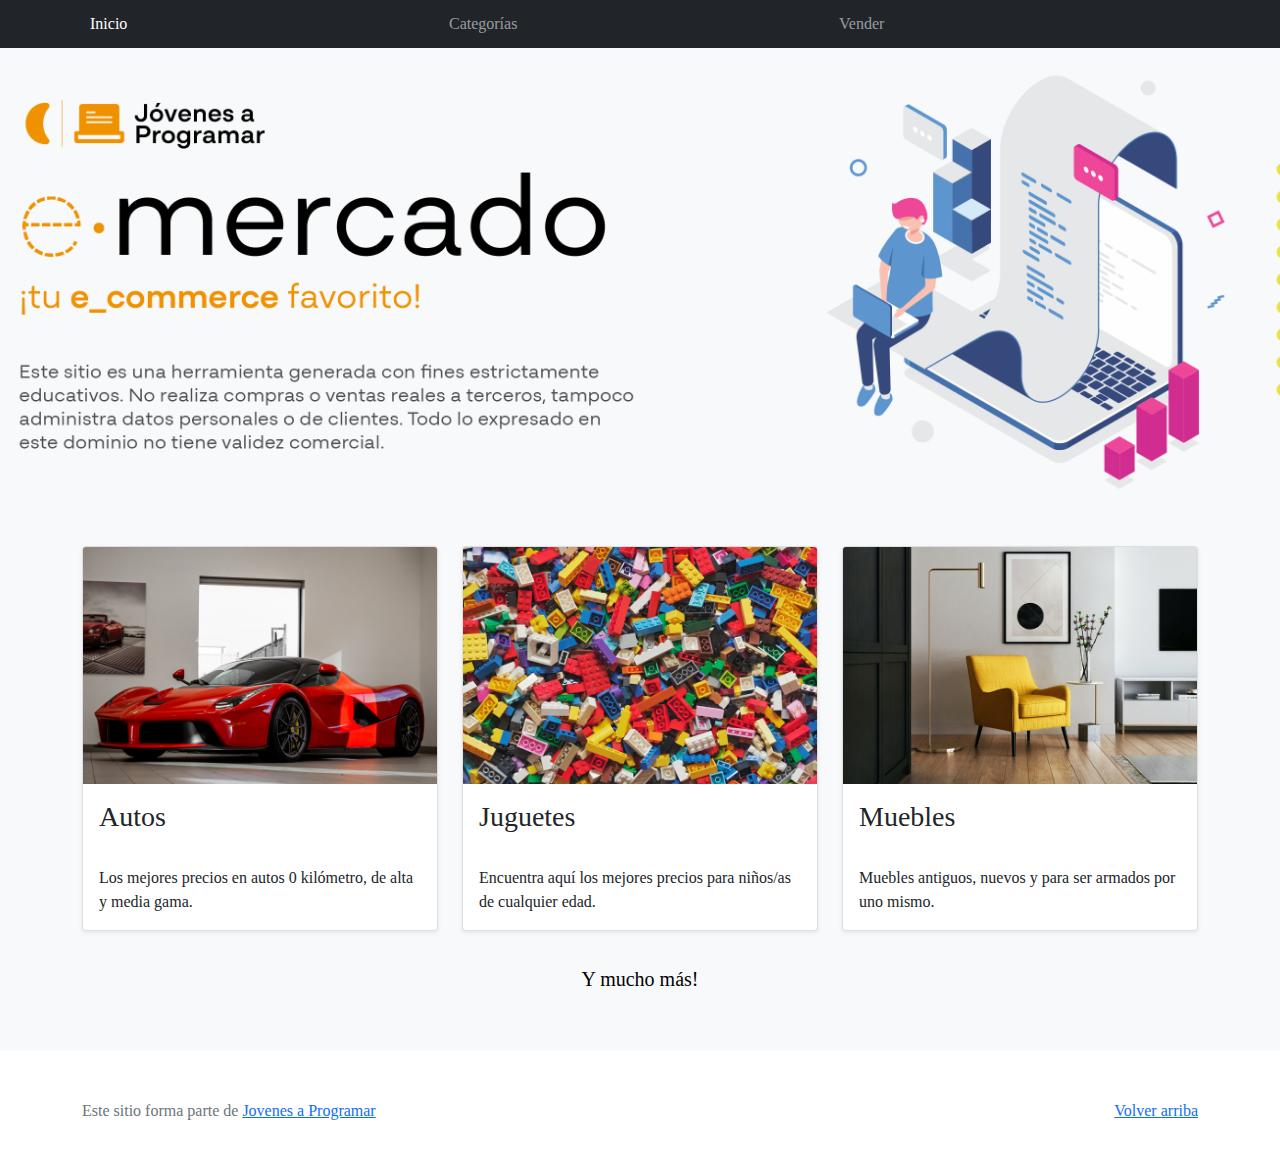
<file: index.html>
<!DOCTYPE html>
<html lang="es">

<head>
  <meta http-equiv="Content-Type" content="text/html; charset=UTF-8">
  <meta name="viewport" content="width=device-width, initial-scale=1, shrink-to-fit=no">
  <title>eMercado - Todo lo que busques está aquí</title>

  <link href="https://fonts.googleapis.com/css?family=Raleway:300,300i,400,400i,700,700i,900,900i" rel="stylesheet">
  <link href="css/bootstrap.min.css" rel="stylesheet">
  <link href="css/styles.css" rel="stylesheet">
</head>

<body>
  <nav class="navbar navbar-expand-lg navbar-dark bg-dark p-1">
    <div class="container">
      <button class="navbar-toggler" type="button" data-bs-toggle="collapse" data-bs-target="#navbarNav"
        aria-controls="navbarNav" aria-expanded="false" aria-label="Toggle navigation">
        <span class="navbar-toggler-icon"></span>
      </button>
      <div class="collapse navbar-collapse" id="navbarNav">
        <ul class="navbar-nav w-100 justify-content-between">
          <li class="nav-item">
            <a class="nav-link active" href="index.html">Inicio</a>
          </li>
          <li class="nav-item">
            <a class="nav-link" href="categories.html">Categorías</a>
          </li>
          <li class="nav-item">
            <a class="nav-link" href="sell.html">Vender</a>
          </li>
          <li class="nav-item">
          </li>
        </ul>
      </div>
    </div>
  </nav>
  <main>
    <div class="jumbotron text-center"></div>
    <div class="album py-5 bg-light">
      <div class="container">
        <div class="row">
          <div class="col-md-4">
            <div class="card mb-4 shadow-sm custom-card cursor-active" id="autos">
              <img class="bd-placeholder-img card-img-top" src="img/cars_index.jpg"
                alt="Imgagen representativa de la categoría 'Autos'">
              <h3 class="m-3">Autos</h3>
              <div class="card-body">
                <p class="card-text">Los mejores precios en autos 0 kilómetro, de alta y media gama.</p>
              </div>
            </div>
          </div>
          <div class="col-md-4">
            <div class="card mb-4 shadow-sm custom-card cursor-active" id="juguetes">
              <img class="bd-placeholder-img card-img-top" src="img/toys_index.jpg"
                alt="Imgagen representativa de la categoría 'Juguetes'">
              <h3 class="m-3">Juguetes</h3>
              <div class="card-body">
                <p class="card-text">Encuentra aquí los mejores precios para niños/as de cualquier edad.</p>
              </div>
            </div>
          </div>
          <div class="col-md-4">
            <div class="card mb-4 shadow-sm custom-card cursor-active" id="muebles">
              <img class="bd-placeholder-img card-img-top" src="img/furniture_index.jpg"
                alt="Imgagen representativa de la categoría 'Muebles'">
              <h3 class="m-3">Muebles</h3>
              <div class="card-body">
                <p class="card-text">Muebles antiguos, nuevos y para ser armados por uno mismo.</p>
              </div>
            </div>
          </div>
        </div>
        <div class="row">
          <a class="btn btn-light btn-lg btn-block" href="categories.html">Y mucho más!</a>
        </div>
      </div>
    </div>
  </main>
  <footer class="text-muted">
    <div class="container">
      <p class="float-end">
        <a href="#">Volver arriba</a>
      </p>
      <p>Este sitio forma parte de <a href="https://jovenesaprogramar.edu.uy/" target="_blank">Jovenes a Programar</a></p>
    </div>
  </footer>
  <script src="js/bootstrap.bundle.min.js"></script>
  <script src="js/index.js"></script>
  <script src="js/init.js"></script>
</body>

</html>
</file>
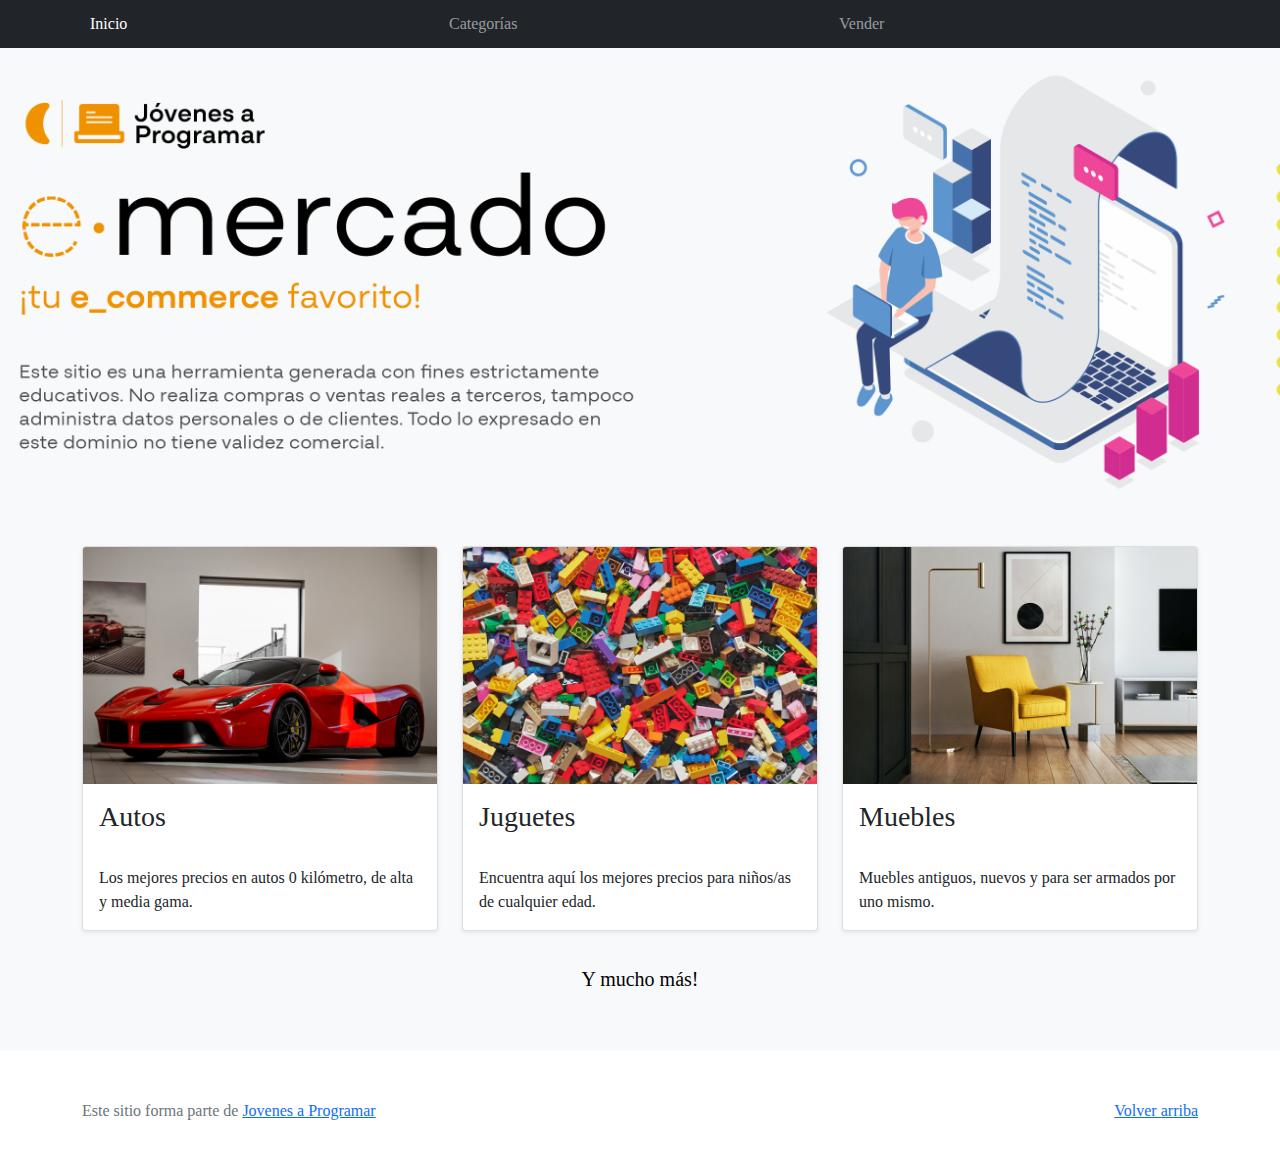
<file: workspace-inicial/index.html>
<!DOCTYPE html>
<html lang="es">

<head>
  <meta http-equiv="Content-Type" content="text/html; charset=UTF-8">
  <meta name="viewport" content="width=device-width, initial-scale=1, shrink-to-fit=no">
  <title>eMercado - Todo lo que busques está aquí</title>

  <link href="https://fonts.googleapis.com/css?family=Raleway:300,300i,400,400i,700,700i,900,900i" rel="stylesheet">
  <link href="css/bootstrap.min.css" rel="stylesheet">
  <link href="css/styles.css" rel="stylesheet">
</head>

<body>
  <nav class="navbar navbar-expand-lg navbar-dark bg-dark p-1">
    <div class="container">
      <button class="navbar-toggler" type="button" data-bs-toggle="collapse" data-bs-target="#navbarNav"
        aria-controls="navbarNav" aria-expanded="false" aria-label="Toggle navigation">
        <span class="navbar-toggler-icon"></span>
      </button>
      <div class="collapse navbar-collapse" id="navbarNav">
        <ul class="navbar-nav w-100 justify-content-between">
          <li class="nav-item">
            <a class="nav-link active" href="index.html">Inicio</a>
          </li>
          <li class="nav-item">
            <a class="nav-link" href="categories.html">Categorías</a>
          </li>
          <li class="nav-item">
            <a class="nav-link" href="sell.html">Vender</a>
          </li>
          <li class="nav-item">
          </li>
        </ul>
      </div>
    </div>
  </nav>
  <main>
    <div class="jumbotron text-center"></div>
    <div class="album py-5 bg-light">
      <div class="container">
        <div class="row">
          <div class="col-md-4">
            <div class="card mb-4 shadow-sm custom-card cursor-active" id="autos">
              <img class="bd-placeholder-img card-img-top" src="img/cars_index.jpg"
                alt="Imgagen representativa de la categoría 'Autos'">
              <h3 class="m-3">Autos</h3>
              <div class="card-body">
                <p class="card-text">Los mejores precios en autos 0 kilómetro, de alta y media gama.</p>
              </div>
            </div>
          </div>
          <div class="col-md-4">
            <div class="card mb-4 shadow-sm custom-card cursor-active" id="juguetes">
              <img class="bd-placeholder-img card-img-top" src="img/toys_index.jpg"
                alt="Imgagen representativa de la categoría 'Juguetes'">
              <h3 class="m-3">Juguetes</h3>
              <div class="card-body">
                <p class="card-text">Encuentra aquí los mejores precios para niños/as de cualquier edad.</p>
              </div>
            </div>
          </div>
          <div class="col-md-4">
            <div class="card mb-4 shadow-sm custom-card cursor-active" id="muebles">
              <img class="bd-placeholder-img card-img-top" src="img/furniture_index.jpg"
                alt="Imgagen representativa de la categoría 'Muebles'">
              <h3 class="m-3">Muebles</h3>
              <div class="card-body">
                <p class="card-text">Muebles antiguos, nuevos y para ser armados por uno mismo.</p>
              </div>
            </div>
          </div>
        </div>
        <div class="row">
          <a class="btn btn-light btn-lg btn-block" href="categories.html">Y mucho más!</a>
        </div>
      </div>
    </div>
  </main>
  <footer class="text-muted">
    <div class="container">
      <p class="float-end">
        <a href="#">Volver arriba</a>
      </p>
      <p>Este sitio forma parte de <a href="https://jovenesaprogramar.edu.uy/" target="_blank">Jovenes a Programar</a></p>
    </div>
  </footer>
  <script src="js/bootstrap.bundle.min.js"></script>
  <script src="js/index.js"></script>
  <script src="js/init.js"></script>
</body>

</html>
</file>
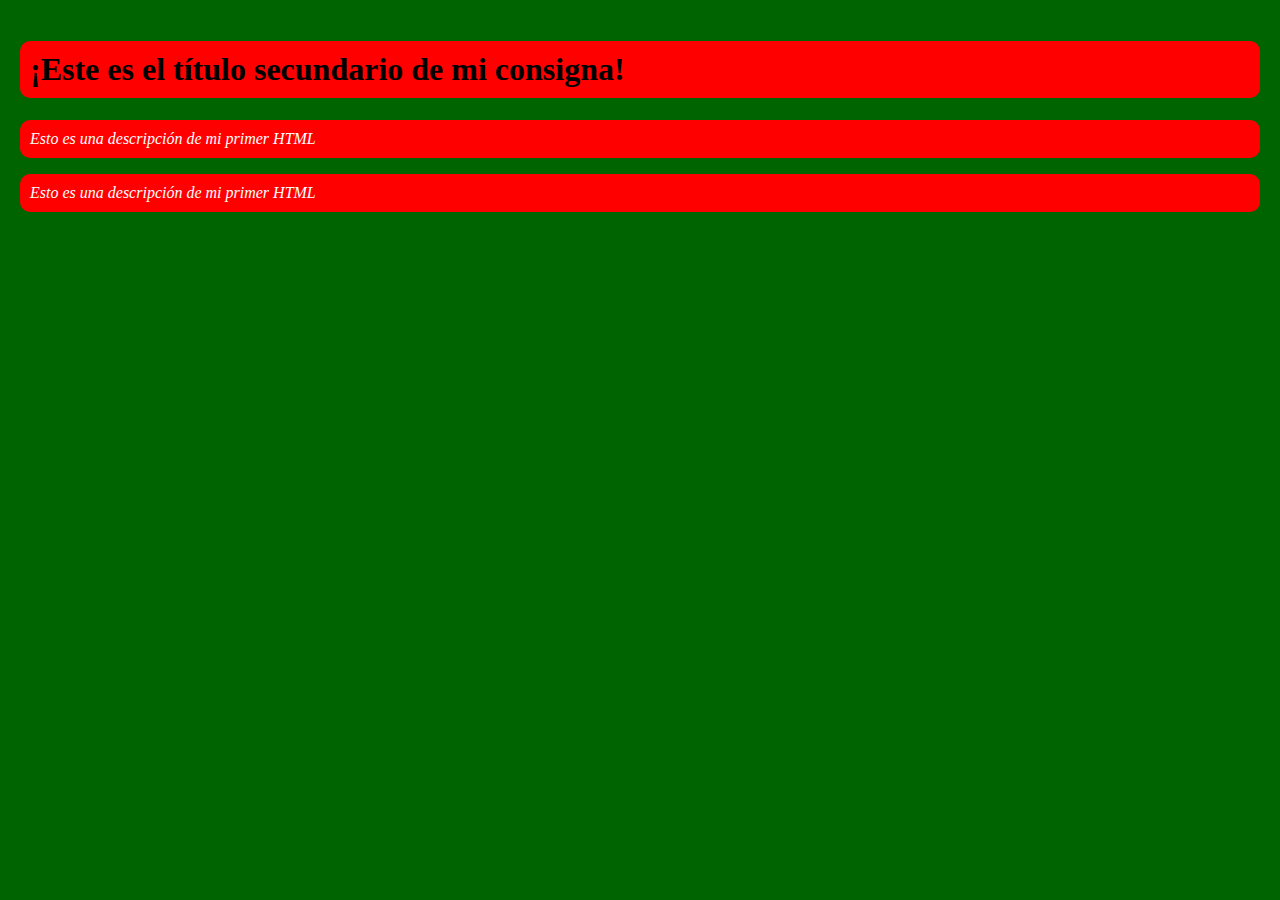
<file: semana01/taller1/index.html>
<!DOCTYPE html>
<html>

<head>
    <meta charset="UTF-8">
    <title>Mi página dinámica</title>
    <link href="estilos.css" rel="stylesheet" type="text/css">
    <script src="mi_script.js" defer></script>
</head>

<body>
    <h1>¡Este es el título secundario de mi consigna!</h1>
    <p>Esto es una descripción de mi primer HTML</p>
    <p>Esto es una descripción de mi primer HTML</p>
</body>

</html>
</file>
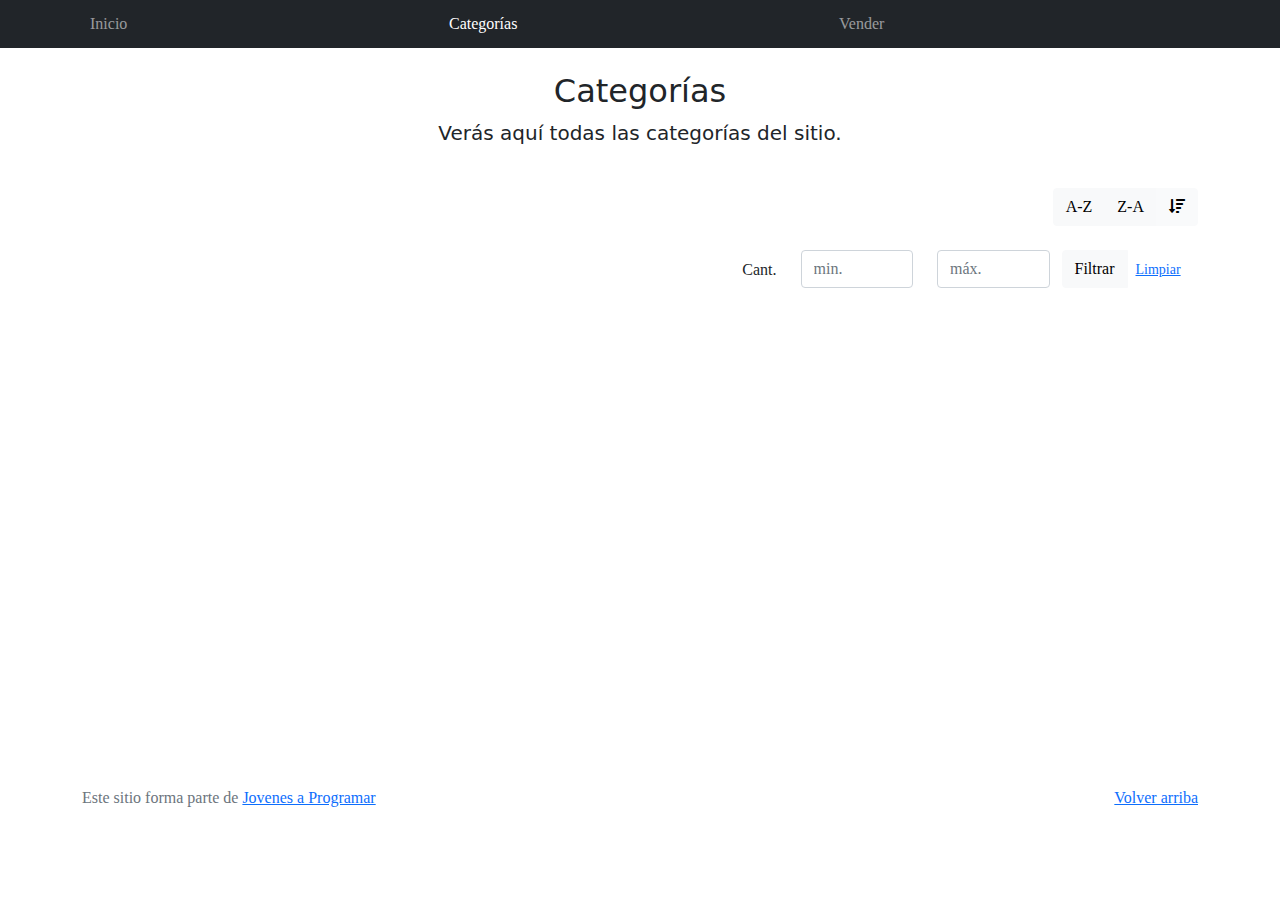
<file: categories.html>
<!DOCTYPE html>
<html lang="es">

<head>
  <meta http-equiv="Content-Type" content="text/html; charset=UTF-8">
  <meta name="viewport" content="width=device-width, initial-scale=1, shrink-to-fit=no">
  <title>eMercado - Todo lo que busques está aquí</title>

  <link href="https://fonts.googleapis.com/css?family=Raleway:300,300i,400,400i,700,700i,900,900i" rel="stylesheet">
  <link href="css/font-awesome.min.css" rel="stylesheet">
  <link href="css/bootstrap.min.css" rel="stylesheet">
  <link href="css/styles.css" rel="stylesheet">
</head>

<body>
  <nav class="navbar navbar-expand-lg navbar-dark bg-dark p-1">
    <div class="container">
      <button class="navbar-toggler" type="button" data-bs-toggle="collapse" data-bs-target="#navbarNav"
        aria-controls="navbarNav" aria-expanded="false" aria-label="Toggle navigation">
        <span class="navbar-toggler-icon"></span>
      </button>
      <div class="collapse navbar-collapse" id="navbarNav">
        <ul class="navbar-nav w-100 justify-content-between">
          <li class="nav-item">
            <a class="nav-link" href="index.html">Inicio</a>
          </li>
          <li class="nav-item">
            <a class="nav-link active" href="categories.html">Categorías</a>
          </li>
          <li class="nav-item">
            <a class="nav-link" href="sell.html">Vender</a>
          </li>
          <li class="nav-item">
          </li>
        </ul>
      </div>
    </div>
  </nav>
  <main class="pb-5">
    <div class="text-center p-4">
      <h2>Categorías</h2>
      <p class="lead">Verás aquí todas las categorías del sitio.</p>
    </div>
    <div class="container">
      <div class="row">
        <div class="col text-end">
          <div class="btn-group btn-group-toggle mb-4" data-bs-toggle="buttons">
            <input type="radio" class="btn-check" name="options" id="sortAsc">
            <label class="btn btn-light" for="sortAsc">A-Z</label>
            <input type="radio" class="btn-check" name="options" id="sortDesc">
            <label class="btn btn-light" for="sortDesc">Z-A</label>
            <input type="radio" class="btn-check" name="options" id="sortByCount" checked>
            <label class="btn btn-light" for="sortByCount"><i class="fas fa-sort-amount-down mr-1"></i></label>
          </div>
        </div>
      </div>
      <div class="row">
        <div class="col-lg-6 offset-lg-6 col-md-12 mb-1 container">
          <div class="row container p-0 m-0">
            <div class="col">
              <p class="font-weight-normal text-end my-2">Cant.</p>
            </div>
            <div class="col">
              <input class="form-control" type="number" placeholder="min." id="rangeFilterCountMin">
            </div>
            <div class="col">
              <input class="form-control" type="number" placeholder="máx." id="rangeFilterCountMax">
            </div>
            <div class="col-3 p-0">
              <div class="btn-group" role="group">
                <button class="btn btn-light btn-block" id="rangeFilterCount">Filtrar</button>
                <button class="btn btn-link btn-sm" id="clearRangeFilter">Limpiar</button>
              </div>
            </div>
          </div>
        </div>
      </div>
      <div class="row">
        <div class="list-group" id="cat-list-container">
        </div>
      </div>
    </div>
  </main>
  <footer class="text-muted">
    <div class="container">
      <p class="float-end">
        <a href="#">Volver arriba</a>
      </p>
      <p>Este sitio forma parte de <a href="https://jovenesaprogramar.edu.uy/" target="_blank">Jovenes a Programar</a></p>
    </div>
  </footer>
  <div id="spinner-wrapper">
    <div class="lds-ring">
      <div></div>
      <div></div>
      <div></div>
      <div></div>
    </div>
  </div>
  <script src="js/bootstrap.bundle.min.js"></script>
  <script src="js/init.js"></script>
  <script src="js/categories.js"></script>
</body>

</html>
</file>
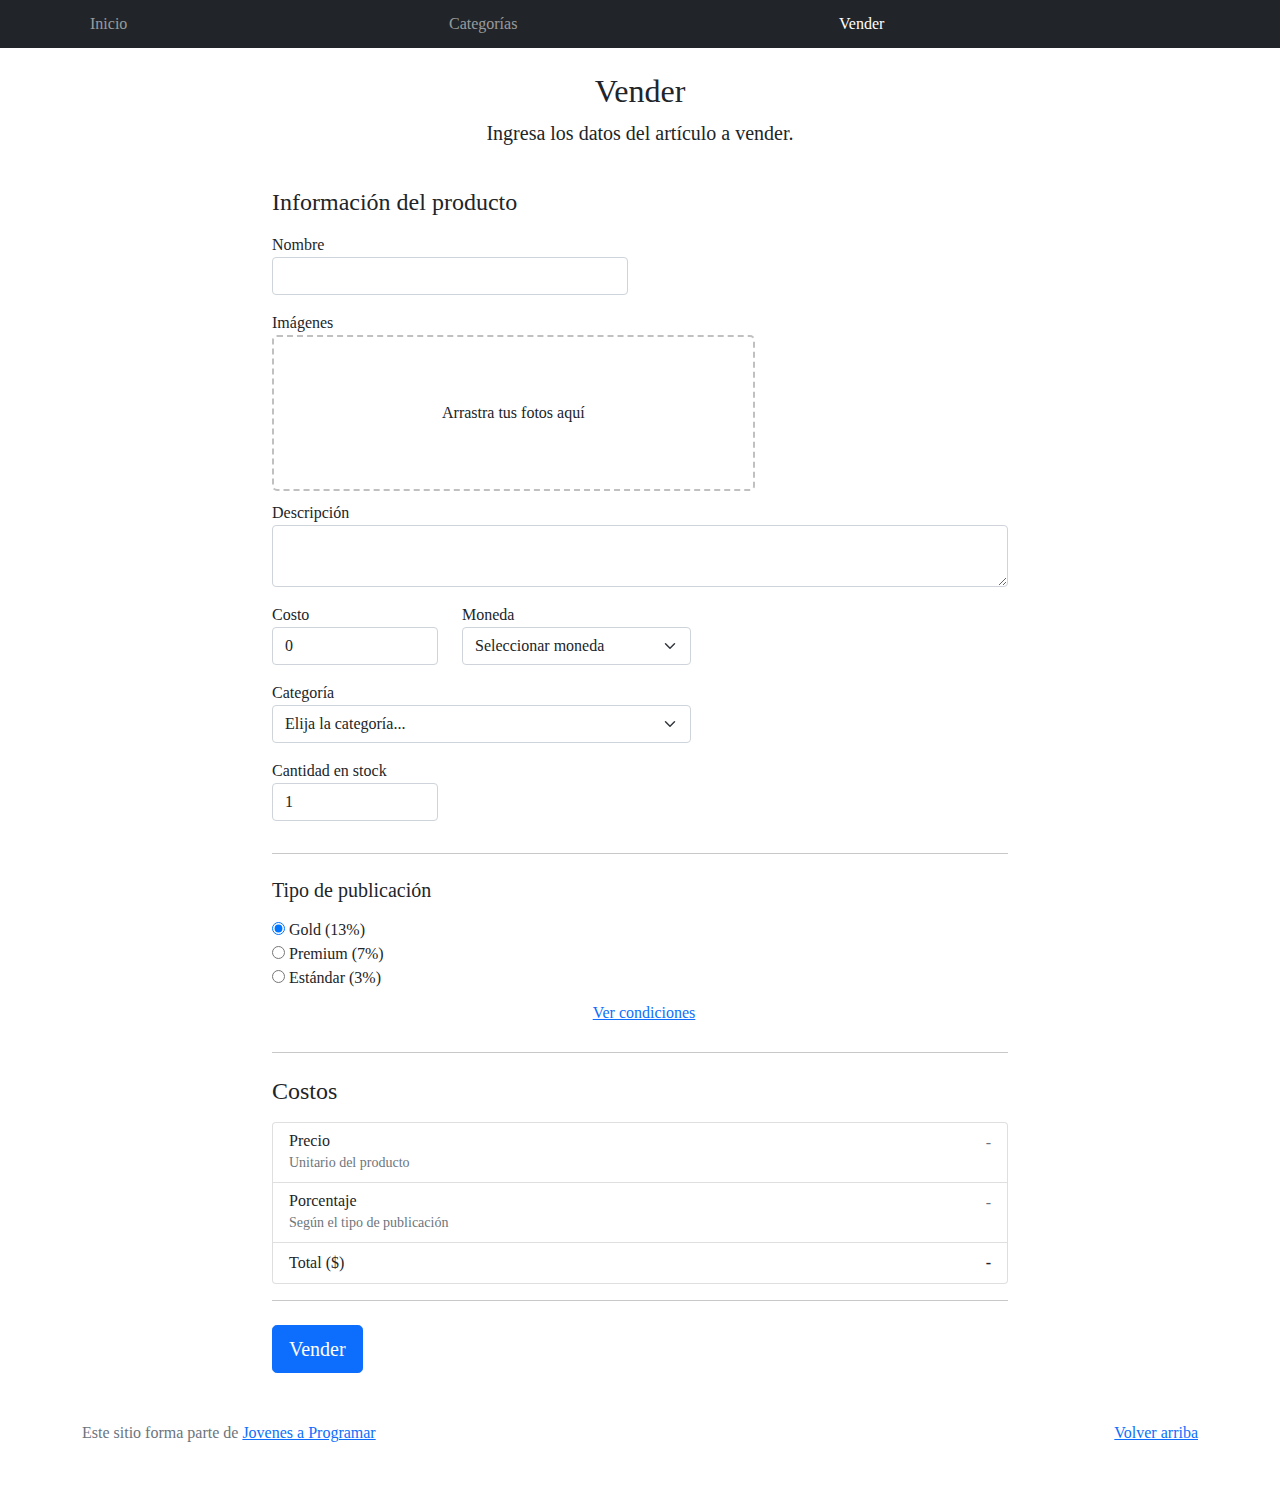
<file: sell.html>
<!DOCTYPE html>
<html lang="es">

<head>
  <meta http-equiv="Content-Type" content="text/html; charset=UTF-8">
  <meta name="viewport" content="width=device-width, initial-scale=1, shrink-to-fit=no">
  <title>eMercado - Todo lo que busques está aquí</title>
  <link href="https://fonts.googleapis.com/css?family=Raleway:300,300i,400,400i,700,700i,900,900i" rel="stylesheet">
  <link href="css/bootstrap.min.css" rel="stylesheet">
  <link href="css/dropzone.css" rel="stylesheet">
  <link href="css/styles.css" rel="stylesheet">
</head>

<body>
  <nav class="navbar navbar-expand-lg navbar-dark bg-dark p-1">
    <div class="container">
      <button class="navbar-toggler" type="button" data-bs-toggle="collapse" data-bs-target="#navbarNav"
        aria-controls="navbarNav" aria-expanded="false" aria-label="Toggle navigation">
        <span class="navbar-toggler-icon"></span>
      </button>
      <div class="collapse navbar-collapse" id="navbarNav">
        <ul class="navbar-nav w-100 justify-content-between">
          <li class="nav-item">
            <a class="nav-link" href="index.html">Inicio</a>
          </li>
          <li class="nav-item">
            <a class="nav-link" href="categories.html">Categorías</a>
          </li>
          <li class="nav-item">
            <a class="nav-link active" href="sell.html">Vender</a>
          </li>
          <li class="nav-item">
          </li>
        </ul>
      </div>
    </div>
  </nav>
  <div class="container">
    <div class="text-center p-4">
      <h2>Vender</h2>
      <p class="lead">Ingresa los datos del artículo a vender.</p>
    </div>
    <div class="row justify-content-md-center">
      <div class="col-md-8 order-md-1">
        <h4 class="mb-3">Información del producto</h4>
        <form class="needs-validation" id="sell-info">
          <div class="row">
            <div class="col-md-6 mb-3">
              <label for="productName">Nombre</label>
              <input type="text" class="form-control" id="productName" value="" name="productName">
              <div class="invalid-feedback">
                Ingresa un nombre
              </div>
            </div>
          </div>
          <div class="row">
            <div class="col-md-8 order-md-1">
              <label>Imágenes</label>
              <div class="needsclick dz-clickable" id="file-upload">
                <div class="dz-message needsclick">
                  Arrastra tus fotos aquí<br>
                </div>
              </div>
            </div>
          </div>
          <div class="row">
            <div class="col-md-12 mb-3">
              <label for="productDescription">Descripción</label>
              <textarea name="productDescription" class="form-control" id="productDescription"></textarea>
            </div>
          </div>
          <div class="row">
            <div class="col-md-3 mb-3">
              <label for="productCostInput">Costo</label>
              <input type="number" name="productCostInput" class="form-control" id="productCostInput" placeholder="" required="" value="0"
                min="0">
              <div class="invalid-feedback">
                El costo debe ser mayor que 0.
              </div>
            </div>
            <div class="col-md-4 mb-3">
              <label for="productCurrency">Moneda</label>
              <select name="productCurrency" class="form-select custom-select d-block w-100" id="productCurrency" required>
                <option value="" hidden selected>Seleccionar moneda</option>
                <option>Pesos Uruguayos (UYU)</option>
                <option>Dólares (USD)</option>
              </select>
              <div class="invalid-feedback">
                Ingresa una categoría válida.
              </div>
            </div>
          </div>
          <div class="row">
            <div class="col-md-7 mb-3">
              <label for="productCategory">Categoría</label>
              <select name="productCategory" class="custom-select form-select d-block w-100" id="productCategory">
                <option value="">Elija la categoría...</option>
                <option>Autos</option>
                <option>Juguetes</option>
                <option>Muebles</option>
                <option>Herramientas</option>
                <option>Computadoras</option>
                <option>Vestimenta</option>
              </select>
              <div class="invalid-feedback">
                Por favor ingresa una categoría válida.
              </div>
            </div>
          </div>
          <div class="row">
            <div class="col-md-3 mb-3">
              <label for="productCountInput">Cantidad en stock</label>
              <input type="number" name="productCountInput" class="form-control" id="productCountInput"  required value="1"
                min="0">
              <div class="invalid-feedback">
                La cantidad es requerida.
              </div>
            </div>
          </div>
          <hr class="mb-4">
          <h5 class="mb-3">Tipo de publicación</h5>
          <div class="d-block my-3">
            <div class="custom-control custom-radio">
              <input id="goldradio" name="publicationType" type="radio" class="custom-control-input" checked=""
                required="">
              <label class="custom-control-label" for="goldradio">Gold (13%)</label>
            </div>
            <div class="custom-control custom-radio">
              <input id="premiumradio" name="publicationType" type="radio" class="custom-control-input" required="">
              <label class="custom-control-label" for="premiumradio">Premium (7%)</label>
            </div>
            <div class="custom-control custom-radio">
              <input id="standardradio" name="publicationType" type="radio" class="custom-control-input" required="">
              <label class="custom-control-label" for="standardradio">Estándar (3%)</label>
            </div>
            <div class="row">
              <button type="button" class="m-1 btn btn-link" data-bs-toggle="modal"
                data-bs-target="#contidionsModal">Ver
                condiciones</button>
            </div>
          </div>
          <hr class="mb-4">
          <h4 class="mb-3">Costos</h4>
          <ul class="list-group mb-3">
            <li class="list-group-item d-flex justify-content-between lh-condensed">
              <div>
                <h6 class="my-0">Precio</h6>
                <small class="text-muted">Unitario del producto</small>
              </div>
              <span class="text-muted" id="productCostText">-</span>
            </li>
            <li class="list-group-item d-flex justify-content-between lh-condensed">
              <div>
                <h6 class="my-0">Porcentaje</h6>
                <small class="text-muted">Según el tipo de publicación</small>
              </div>
              <span class="text-muted" id="comissionText">-</span>
            </li>
            <li class="list-group-item d-flex justify-content-between">
              <span>Total ($)</span>
              <strong id="totalCostText">-</strong>
            </li>
          </ul>
          <hr class="mb-4">
          <button class="btn btn-primary btn-lg" type="submit">Vender</button>
        </form>
      </div>
    </div>
  </div>
  <footer class="text-muted">
    <div class="container">
      <p class="float-end">
        <a href="#">Volver arriba</a>
      </p>
      <p>Este sitio forma parte de <a href="https://jovenesaprogramar.edu.uy/" target="_blank">Jovenes a Programar</a></p>
    </div>
  </footer>

  <div class="alert alert-primary-dismissible fade" id="alertResult" role="alert">
    <span id="resultSpan"></span>
  </div>

  <div class="modal fade" tabindex="-1" role="dialog" id="contidionsModal">
    <div class="modal-dialog" role="document">
      <div class="modal-content">
        <div class="modal-header">
          <h5 class="modal-title">Condiciones de publicación</h5>
        </div>
        <div class="modal-body">
          <div class="container">
            <div class="row">
              <h5 class="text-warning">Gold (13%)</h5>
              <p class="muted text-justify">Tu producto se verá de forma promocionada en portada, además de las
                condiciones de Premium y Estándar.</p>
            </div>
            <hr>
            <div class="row">
              <h5 class="text-primary">Premium (7%)</h5>
              <p class="muted text-justify">Se mostrará el producto en los primeros lugares de resultados de búsqueda,
                así cómo cuando se ingrese a la categoría que pertenezca.</p>
            </div>
            <hr>
            <div class="row">
              <h5 class="text-secondary">Estándar (3%)</h5>
              <p class="muted text-justify">El producto se listará en la categoría correspondiente, así como en los
                resultados de búsquedas que coincidan con las palabras claves en el nombre.</p>
            </div>
          </div>
        </div>
        <div class="modal-footer">
          <button type="button" class="btn btn-primary" data-bs-dismiss="modal">Cerrar</button>
        </div>
      </div>
    </div>
  </div>
  <div id="spinner-wrapper">
    <div class="lds-ring">
      <div></div>
      <div></div>
      <div></div>
      <div></div>
    </div>
  </div>
  <script src="js/bootstrap.bundle.min.js"></script>
  <script src="js/dropzone.js"></script>
  <script src="js/init.js"></script>
  <script src="js/sell.js"></script>
</body>

</html>
</file>
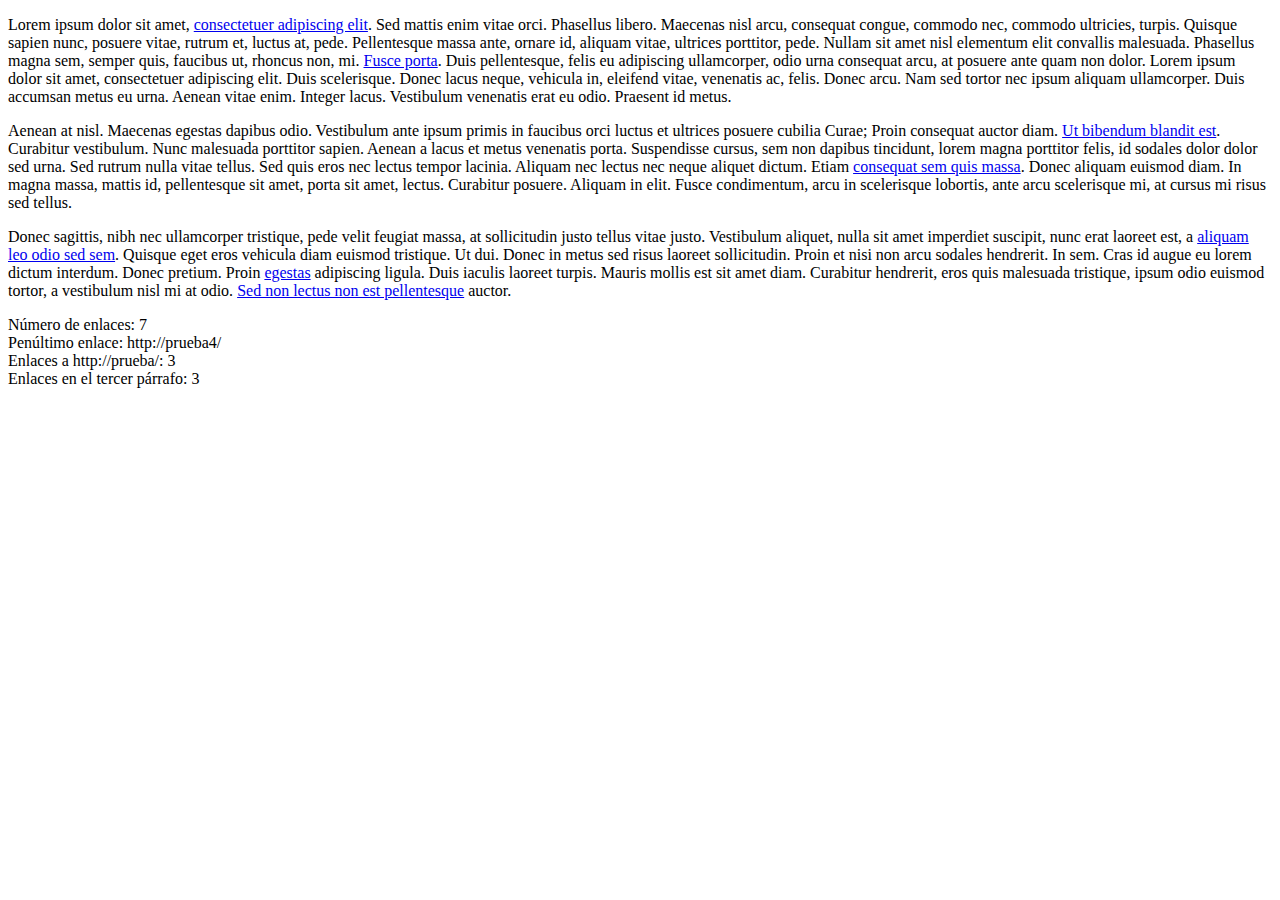
<file: Practica_DOM/practica_js.html>
<!DOCTYPE html>
<html lang="es">

<head>
	<meta charset="UTF-8">
	<script src="mi_script.js"></script>
	<title>Ejercicio práctica de JS</title>
</head>

<body>
	<p>Lorem ipsum dolor sit amet, <a href="http://prueba/">consectetuer adipiscing elit</a>. Sed mattis enim vitae
		orci. Phasellus libero. Maecenas nisl arcu, consequat congue, commodo nec, commodo ultricies, turpis. Quisque
		sapien nunc, posuere vitae, rutrum et, luctus at, pede. Pellentesque massa ante, ornare id, aliquam vitae,
		ultrices porttitor, pede. Nullam sit amet nisl elementum elit convallis malesuada. Phasellus magna sem, semper
		quis, faucibus ut, rhoncus non, mi. <a href="http://prueba2/">Fusce porta</a>. Duis pellentesque, felis eu
		adipiscing ullamcorper, odio urna consequat arcu, at posuere ante quam non dolor. Lorem ipsum dolor sit amet,
		consectetuer adipiscing elit. Duis scelerisque. Donec lacus neque, vehicula in, eleifend vitae, venenatis ac,
		felis. Donec arcu. Nam sed tortor nec ipsum aliquam ullamcorper. Duis accumsan metus eu urna. Aenean vitae enim.
		Integer lacus. Vestibulum venenatis erat eu odio. Praesent id metus.</p>

	<p>Aenean at nisl. Maecenas egestas dapibus odio. Vestibulum ante ipsum primis in faucibus orci luctus et ultrices
		posuere cubilia Curae; Proin consequat auctor diam. <a href="http://prueba/">Ut bibendum blandit est</a>.
		Curabitur vestibulum. Nunc malesuada porttitor sapien. Aenean a lacus et metus venenatis porta. Suspendisse
		cursus, sem non dapibus tincidunt, lorem magna porttitor felis, id sodales dolor dolor sed urna. Sed rutrum
		nulla vitae tellus. Sed quis eros nec lectus tempor lacinia. Aliquam nec lectus nec neque aliquet dictum. Etiam
		<a href="http://prueba3/">consequat sem quis massa</a>. Donec aliquam euismod diam. In magna massa, mattis id,
		pellentesque sit amet, porta sit amet, lectus. Curabitur posuere. Aliquam in elit. Fusce condimentum, arcu in
		scelerisque lobortis, ante arcu scelerisque mi, at cursus mi risus sed tellus.
	</p>

	<p>Donec sagittis, nibh nec ullamcorper tristique, pede velit feugiat massa, at sollicitudin justo tellus vitae
		justo. Vestibulum aliquet, nulla sit amet imperdiet suscipit, nunc erat laoreet est, a <a href="http://prueba/">
		aliquam leo odio sed sem</a>. Quisque eget eros vehicula diam euismod tristique. Ut dui.
		Donec in metus sed risus laoreet sollicitudin. Proin et nisi non arcu sodales hendrerit. In sem. Cras id
		augue eu lorem dictum interdum. Donec pretium. Proin <a href="http://prueba4/">egestas</a> adipiscing ligula.
		Duis iaculis laoreet turpis. Mauris mollis est sit amet diam. Curabitur hendrerit, eros quis malesuada
		tristique, ipsum odio euismod tortor, a vestibulum nisl mi at odio. <a href="http://prueba5/">Sed non lectus non
		est pellentesque</a> auctor.</p>

	<p id="info">

	</p>
</body>

</html>
</file>
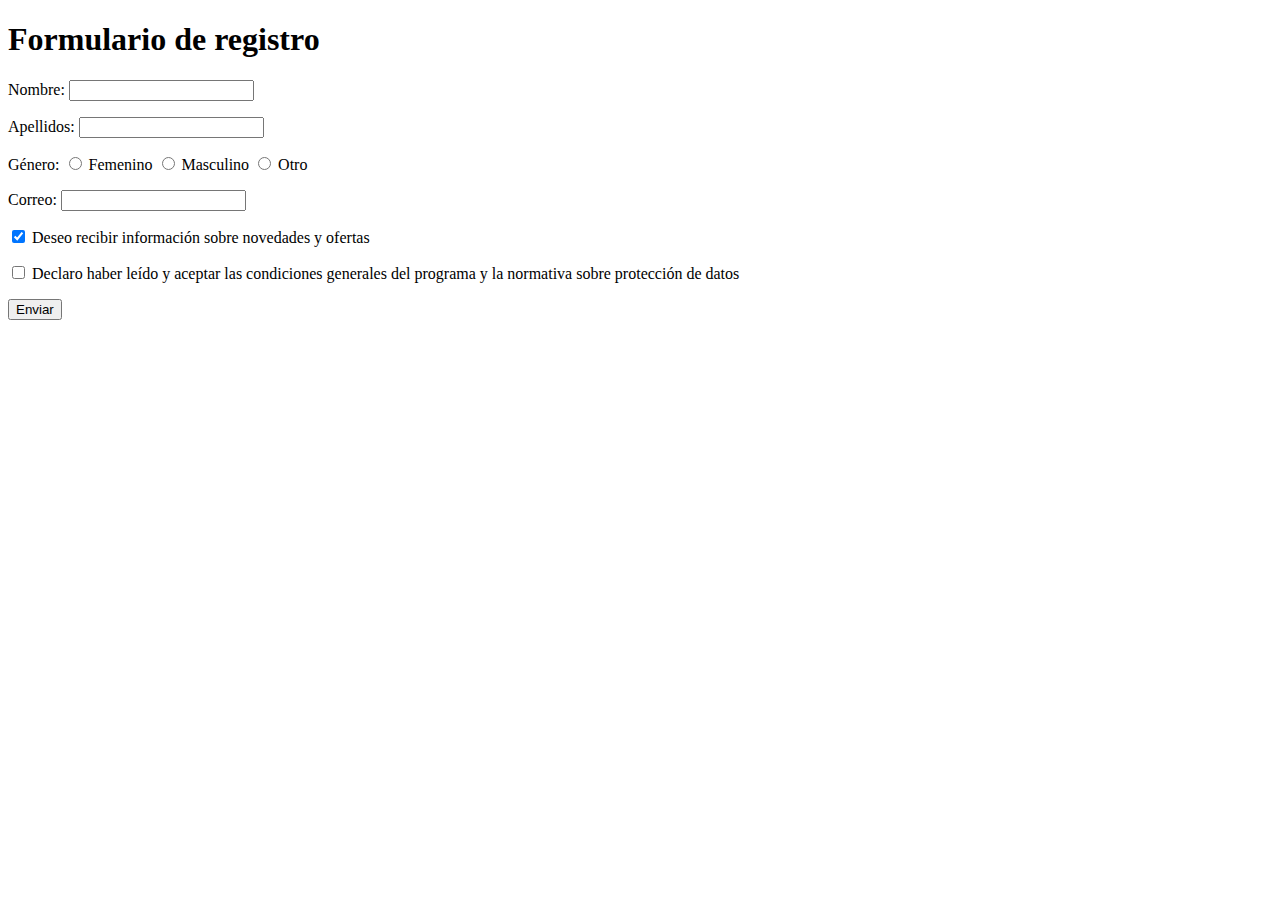
<file: semana02/formulario_semana2.html>
<!DOCTYPE html>
<html>

<head>
    <meta charset="UTF-8">
    <title>Formulario de registro</title>
</head>

<body>
    <h1>Formulario de registro</h1>

    <form>
        <p>Nombre:
            <input type="text" id="nombre" name="nombre">
        </p>

        <p>Apellidos:
            <input type="text" id="apellidos" name="apellidos">
        </p>

        <p>Género:
        <input type="radio" name="genero" value="femenino"> Femenino
        <input type="radio" name="genero" value="masculino"> Masculino
        <input type="radio" name="genero" value="otro"> Otro
        </p>

        <p>Correo:
            <input type="email" id="correo" name="correo">
        </p>

        <p>
            <input type="checkbox" name="novedades" checked>
            Deseo recibir información sobre novedades y ofertas
        </p>

        <p>
            <input type="checkbox" name="condiciones">
            Declaro haber leído y aceptar las condiciones generales del programa y la normativa sobre protección de
            datos
        </p>

        <button type="submit">Enviar</button>
    </form>
</body>

</html>
</file>
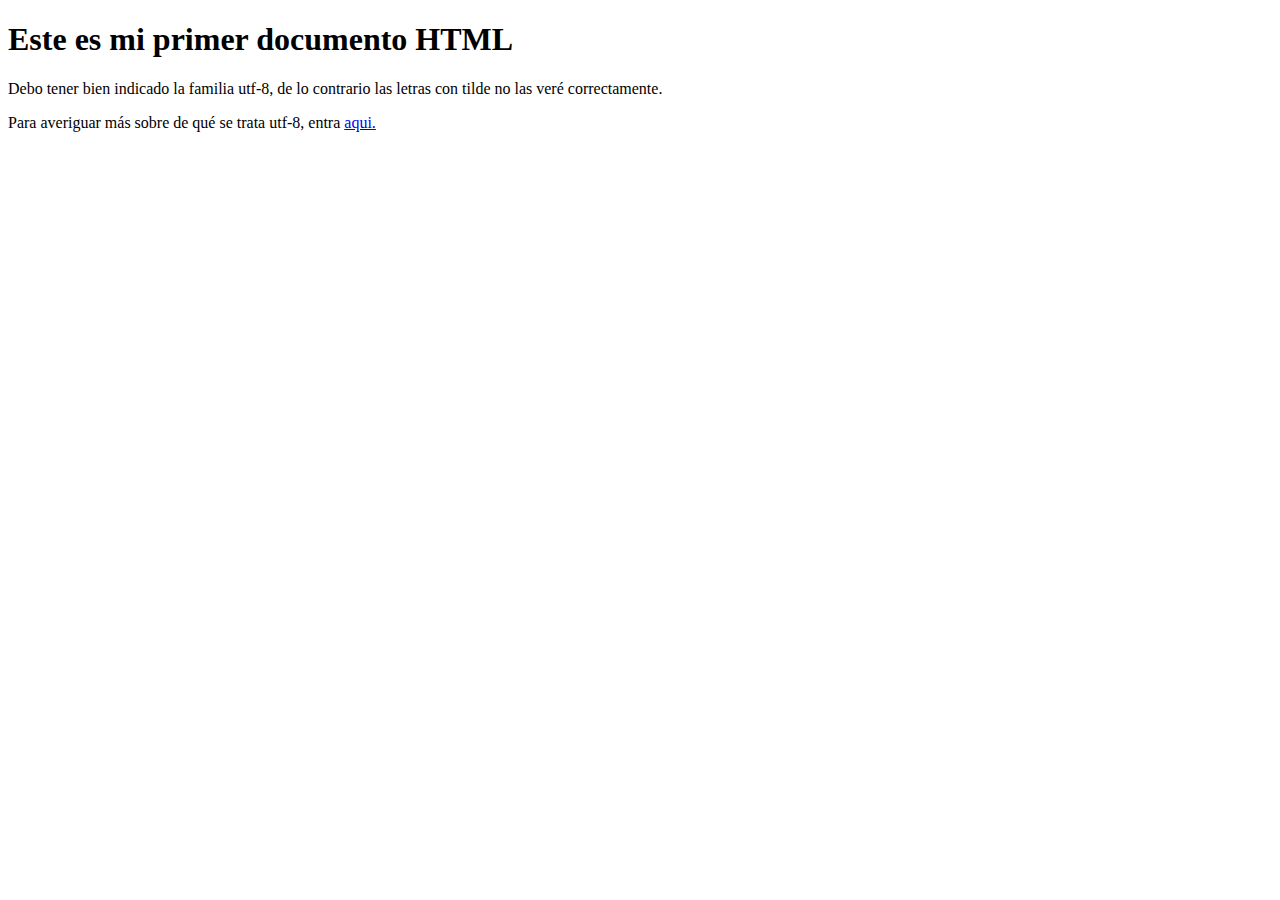
<file: semana02/tarea2.html>
<!DOCTYPE html>
<html>

<head>
    <meta charset="UTF-8">
    <title>¡Este es mi primer documento HTML!</title>
</head>

<body>
    <h1>Este es mi primer documento HTML</h1>
    <p>Debo tener bien indicado la familia utf-8, de lo contrario las letras con tilde no las veré correctamente.</p>
    <p>Para averiguar más sobre de qué se trata utf-8, entra <a href="https://desarrolloweb.com/articulos/juego-caracteres-charset-html.html">aqui.</a></p>
</body>

</html>
</file>
<file: css/styles.css>
.jumbotron,
.card-body,
.container,
.site-header {
  font-family: 'Verdana', serif !important;
}

.jumbotron .display-4 {
  font-weight: bold;
}

nav a {
  text-decoration: none;
}

.bd-placeholder-img {
  font-size: 1.125rem;
  text-anchor: middle;
  -webkit-user-select: none;
  -moz-user-select: none;
  -ms-user-select: none;
  user-select: none;
}

@media (min-width: 768px) {
  .bd-placeholder-img-lg {
    font-size: 3.5rem;
  }
}

.jumbotron {
  height: 50vh;
  padding: 5em inherit;
  margin-bottom: 0;
  background-color: #53C0FB;
  background: url('../img/cover_back.png');
  background-size: cover;
  background-position: center;
  background-repeat: no-repeat;
  color: black;
  font-weight: bold;
}

@media (min-width: 768px) {
  .jumbotron {
    padding-top: 6rem;
    padding-bottom: 6rem;
  }
}

.jumbotron p:last-child {
  margin-bottom: 0;
}

.jumbotron-heading {
  font-weight: 300;
}

.jumbotron .container {
  max-width: 40rem;
  background-color: rgba(255, 255, 255, 0.5);
  border-radius: 10px;
  text-shadow: 1px 1px 2px grey;
}

.jumbotron .lead {
  font-size: 38px;
}

footer {
  padding-top: 3rem;
  padding-bottom: 3rem;
}

footer p {
  margin-bottom: .25rem;
}

.site-header a {
  color: white;
  transition: ease-in-out color .15s;
}

.site-header .dropdown-menu a {
  color: black;
}

.dropzone {
  border: 2px dashed #0087F7;
  border-radius: 5px;
  background: white;
}

.img-fit {
  max-height: 100%;
}

.alert {
  position: fixed;
  top: 80px;
  width: 50%;
  left: 50%;
  transform: translate(-50%, 0);
}

.lds-ring {
  display: inline-block;
  position: relative;
  width: 64px;
  height: 64px;
  top: 50%;
  left: 50%;
}

.cursor-active {
  cursor: pointer;
}

.left {
  float: left;
  padding: 4px;
  background-color: rgba(255, 255, 255, 0.5);
}

.lds-ring div {
  box-sizing: border-box;
  display: block;
  position: absolute;
  width: 51px;
  height: 51px;
  margin: 6px;
  border: 6px solid #fff;
  border-radius: 50%;
  animation: lds-ring 1.2s cubic-bezier(0.5, 0, 0.5, 1) infinite;
  border-color: #fff transparent transparent transparent;
}

.lds-ring div:nth-child(1) {
  animation-delay: -0.45s;
}

.lds-ring div:nth-child(2) {
  animation-delay: -0.3s;
}

.lds-ring div:nth-child(3) {
  animation-delay: -0.15s;
}

@keyframes lds-ring {
  0% {
    transform: rotate(0deg);
  }

  100% {
    transform: rotate(360deg);
  }
}

.signin {
  width: 100%;
  max-width: 330px;
  padding: 15px;
  margin: auto;
}

#spinner-wrapper {
  position: fixed;
  background-color: rgba(0, 0, 0, 0.5);
  width: 100%;
  height: 100%;
  top: 0;
  left: 0;
  z-index: 1021;
  display: none;
}

main {
  min-height: calc(100vh - 210px);
}

a.custom-card,
a.custom-card:hover {
  color: inherit;
  text-decoration: inherit;
}

.checked {
  color: orange;
}
</file>
<file: workspace-inicial/css/styles.css>
.jumbotron,
.card-body,
.container,
.site-header {
  font-family: 'Verdana', serif !important;
}

.jumbotron .display-4 {
  font-weight: bold;
}

nav a {
  text-decoration: none;
}

.bd-placeholder-img {
  font-size: 1.125rem;
  text-anchor: middle;
  -webkit-user-select: none;
  -moz-user-select: none;
  -ms-user-select: none;
  user-select: none;
}

@media (min-width: 768px) {
  .bd-placeholder-img-lg {
    font-size: 3.5rem;
  }
}

.jumbotron {
  height: 50vh;
  padding: 5em inherit;
  margin-bottom: 0;
  background-color: #53C0FB;
  background: url('../img/cover_back.png');
  background-size: cover;
  background-position: center;
  background-repeat: no-repeat;
  color: black;
  font-weight: bold;
}

@media (min-width: 768px) {
  .jumbotron {
    padding-top: 6rem;
    padding-bottom: 6rem;
  }
}

.jumbotron p:last-child {
  margin-bottom: 0;
}

.jumbotron-heading {
  font-weight: 300;
}

.jumbotron .container {
  max-width: 40rem;
  background-color: rgba(255, 255, 255, 0.5);
  border-radius: 10px;
  text-shadow: 1px 1px 2px grey;
}

.jumbotron .lead {
  font-size: 38px;
}

footer {
  padding-top: 3rem;
  padding-bottom: 3rem;
}

footer p {
  margin-bottom: .25rem;
}

.site-header a {
  color: white;
  transition: ease-in-out color .15s;
}

.site-header .dropdown-menu a {
  color: black;
}

.dropzone {
  border: 2px dashed #0087F7;
  border-radius: 5px;
  background: white;
}

.img-fit {
  max-height: 100%;
}

.alert {
  position: fixed;
  top: 80px;
  width: 50%;
  left: 50%;
  transform: translate(-50%, 0);
}

.lds-ring {
  display: inline-block;
  position: relative;
  width: 64px;
  height: 64px;
  top: 50%;
  left: 50%;
}

.cursor-active {
  cursor: pointer;
}

.left {
  float: left;
  padding: 4px;
  background-color: rgba(255, 255, 255, 0.5);
}

.lds-ring div {
  box-sizing: border-box;
  display: block;
  position: absolute;
  width: 51px;
  height: 51px;
  margin: 6px;
  border: 6px solid #fff;
  border-radius: 50%;
  animation: lds-ring 1.2s cubic-bezier(0.5, 0, 0.5, 1) infinite;
  border-color: #fff transparent transparent transparent;
}

.lds-ring div:nth-child(1) {
  animation-delay: -0.45s;
}

.lds-ring div:nth-child(2) {
  animation-delay: -0.3s;
}

.lds-ring div:nth-child(3) {
  animation-delay: -0.15s;
}

@keyframes lds-ring {
  0% {
    transform: rotate(0deg);
  }

  100% {
    transform: rotate(360deg);
  }
}

.signin {
  width: 100%;
  max-width: 330px;
  padding: 15px;
  margin: auto;
}

#spinner-wrapper {
  position: fixed;
  background-color: rgba(0, 0, 0, 0.5);
  width: 100%;
  height: 100%;
  top: 0;
  left: 0;
  z-index: 1021;
  display: none;
}

main {
  min-height: calc(100vh - 210px);
}

a.custom-card,
a.custom-card:hover {
  color: inherit;
  text-decoration: inherit;
}

.checked {
  color: orange;
}
</file>
<file: semana01/taller1/estilos.css>
body {
    background-color: purple; 
    transition: background-color 1s ease, color 1s ease;
    font-family: Georgia, serif;
    padding: 20px;
    margin: 0;
}

h1 {
    font-family: Georgia, serif;
    color: black;
    background-color: red;
    padding: 10px;
    border-radius: 10px;
}

h2 {
    color: white;
}

p {
    font-style: italic;
    background-color: red;
    color: white;
    padding: 10px;
    border-radius: 10px;
}
</file>
<file: css/dropzone.css>
/*
 * The MIT License
 * Copyright (c) 2012 Matias Meno <m@tias.me>
 */
.dropzone, .dropzone * {
  box-sizing: border-box; }

.dropzone {
  position: relative; }
  .dropzone .dz-preview {
    position: relative;
    display: inline-block;
    width: 120px;
    margin: 0.5em; }
    .dropzone .dz-preview .dz-progress {
      display: block;
      height: 15px;
      border: 1px solid #aaa; }
      .dropzone .dz-preview .dz-progress .dz-upload {
        display: block;
        height: 100%;
        width: 0;
        background: green; }
    .dropzone .dz-preview .dz-error-message {
      color: red;
      display: none; }
    .dropzone .dz-preview.dz-error .dz-error-message, .dropzone .dz-preview.dz-error .dz-error-mark {
      display: block; }
    .dropzone .dz-preview.dz-success .dz-success-mark {
      display: block; }
    .dropzone .dz-preview .dz-error-mark, .dropzone .dz-preview .dz-success-mark {
      position: absolute;
      display: none;
      left: 30px;
      top: 30px;
      width: 54px;
      height: 58px;
      left: 50%;
      margin-left: -27px; }

@-webkit-keyframes passing-through {
  0% {
    opacity: 0;
    -webkit-transform: translateY(40px);
    -moz-transform: translateY(40px);
    -ms-transform: translateY(40px);
    -o-transform: translateY(40px);
    transform: translateY(40px); }
  30%, 70% {
    opacity: 1;
    -webkit-transform: translateY(0px);
    -moz-transform: translateY(0px);
    -ms-transform: translateY(0px);
    -o-transform: translateY(0px);
    transform: translateY(0px); }
  100% {
    opacity: 0;
    -webkit-transform: translateY(-40px);
    -moz-transform: translateY(-40px);
    -ms-transform: translateY(-40px);
    -o-transform: translateY(-40px);
    transform: translateY(-40px); } }
@-moz-keyframes passing-through {
  0% {
    opacity: 0;
    -webkit-transform: translateY(40px);
    -moz-transform: translateY(40px);
    -ms-transform: translateY(40px);
    -o-transform: translateY(40px);
    transform: translateY(40px); }
  30%, 70% {
    opacity: 1;
    -webkit-transform: translateY(0px);
    -moz-transform: translateY(0px);
    -ms-transform: translateY(0px);
    -o-transform: translateY(0px);
    transform: translateY(0px); }
  100% {
    opacity: 0;
    -webkit-transform: translateY(-40px);
    -moz-transform: translateY(-40px);
    -ms-transform: translateY(-40px);
    -o-transform: translateY(-40px);
    transform: translateY(-40px); } }
@keyframes passing-through {
  0% {
    opacity: 0;
    -webkit-transform: translateY(40px);
    -moz-transform: translateY(40px);
    -ms-transform: translateY(40px);
    -o-transform: translateY(40px);
    transform: translateY(40px); }
  30%, 70% {
    opacity: 1;
    -webkit-transform: translateY(0px);
    -moz-transform: translateY(0px);
    -ms-transform: translateY(0px);
    -o-transform: translateY(0px);
    transform: translateY(0px); }
  100% {
    opacity: 0;
    -webkit-transform: translateY(-40px);
    -moz-transform: translateY(-40px);
    -ms-transform: translateY(-40px);
    -o-transform: translateY(-40px);
    transform: translateY(-40px); } }
@-webkit-keyframes slide-in {
  0% {
    opacity: 0;
    -webkit-transform: translateY(40px);
    -moz-transform: translateY(40px);
    -ms-transform: translateY(40px);
    -o-transform: translateY(40px);
    transform: translateY(40px); }
  30% {
    opacity: 1;
    -webkit-transform: translateY(0px);
    -moz-transform: translateY(0px);
    -ms-transform: translateY(0px);
    -o-transform: translateY(0px);
    transform: translateY(0px); } }
@-moz-keyframes slide-in {
  0% {
    opacity: 0;
    -webkit-transform: translateY(40px);
    -moz-transform: translateY(40px);
    -ms-transform: translateY(40px);
    -o-transform: translateY(40px);
    transform: translateY(40px); }
  30% {
    opacity: 1;
    -webkit-transform: translateY(0px);
    -moz-transform: translateY(0px);
    -ms-transform: translateY(0px);
    -o-transform: translateY(0px);
    transform: translateY(0px); } }
@keyframes slide-in {
  0% {
    opacity: 0;
    -webkit-transform: translateY(40px);
    -moz-transform: translateY(40px);
    -ms-transform: translateY(40px);
    -o-transform: translateY(40px);
    transform: translateY(40px); }
  30% {
    opacity: 1;
    -webkit-transform: translateY(0px);
    -moz-transform: translateY(0px);
    -ms-transform: translateY(0px);
    -o-transform: translateY(0px);
    transform: translateY(0px); } }
@-webkit-keyframes pulse {
  0% {
    -webkit-transform: scale(1);
    -moz-transform: scale(1);
    -ms-transform: scale(1);
    -o-transform: scale(1);
    transform: scale(1); }
  10% {
    -webkit-transform: scale(1.1);
    -moz-transform: scale(1.1);
    -ms-transform: scale(1.1);
    -o-transform: scale(1.1);
    transform: scale(1.1); }
  20% {
    -webkit-transform: scale(1);
    -moz-transform: scale(1);
    -ms-transform: scale(1);
    -o-transform: scale(1);
    transform: scale(1); } }
@-moz-keyframes pulse {
  0% {
    -webkit-transform: scale(1);
    -moz-transform: scale(1);
    -ms-transform: scale(1);
    -o-transform: scale(1);
    transform: scale(1); }
  10% {
    -webkit-transform: scale(1.1);
    -moz-transform: scale(1.1);
    -ms-transform: scale(1.1);
    -o-transform: scale(1.1);
    transform: scale(1.1); }
  20% {
    -webkit-transform: scale(1);
    -moz-transform: scale(1);
    -ms-transform: scale(1);
    -o-transform: scale(1);
    transform: scale(1); } }
@keyframes pulse {
  0% {
    -webkit-transform: scale(1);
    -moz-transform: scale(1);
    -ms-transform: scale(1);
    -o-transform: scale(1);
    transform: scale(1); }
  10% {
    -webkit-transform: scale(1.1);
    -moz-transform: scale(1.1);
    -ms-transform: scale(1.1);
    -o-transform: scale(1.1);
    transform: scale(1.1); }
  20% {
    -webkit-transform: scale(1);
    -moz-transform: scale(1);
    -ms-transform: scale(1);
    -o-transform: scale(1);
    transform: scale(1); } }
#file-upload, #file-upload * {
  box-sizing: border-box; }

#file-upload {
  min-height: 150px;
  border: 2px dashed silver;
  border-radius: 5px;
  background: white;
margin-bottom: 10px;}
  #file-upload.dz-clickable {
    cursor: pointer; }
    #file-upload.dz-clickable * {
      cursor: default; }
    #file-upload.dz-clickable .dz-message, #file-upload.dz-clickable .dz-message * {
      cursor: pointer; }
  #file-upload.dz-started .dz-message {
    display: none; }
  #file-upload.dz-drag-hover {
    border-style: solid; }
    #file-upload.dz-drag-hover .dz-message {
      opacity: 0.5; }
  #file-upload .dz-message {
    text-align: center;
    margin: 4em 0; }
  #file-upload .dz-preview {
    position: relative;
    display: inline-block;
    vertical-align: top;
    margin: 16px;
    min-height: 100px; }
    #file-upload .dz-preview:hover {
      z-index: 1000; }
      #file-upload .dz-preview:hover .dz-details {
        opacity: 1; }
    #file-upload .dz-preview.dz-file-preview .dz-image {
      border-radius: 20px;
      background: #999;
      background: linear-gradient(to bottom, #eee, #ddd); }
    #file-upload .dz-preview.dz-file-preview .dz-details {
      opacity: 1; }
    #file-upload .dz-preview.dz-image-preview {
      background: white; }
      #file-upload .dz-preview.dz-image-preview .dz-details {
        -webkit-transition: opacity 0.2s linear;
        -moz-transition: opacity 0.2s linear;
        -ms-transition: opacity 0.2s linear;
        -o-transition: opacity 0.2s linear;
        transition: opacity 0.2s linear; }
    #file-upload .dz-preview .dz-remove {
      font-size: 14px;
      text-align: center;
      display: block;
      cursor: pointer;
      border: none; }
      #file-upload .dz-preview .dz-remove:hover {
        text-decoration: underline; }
    #file-upload .dz-preview:hover .dz-details {
      opacity: 1; }
    #file-upload .dz-preview .dz-details {
      z-index: 20;
      position: absolute;
      top: 0;
      left: 0;
      opacity: 0;
      font-size: 13px;
      min-width: 100%;
      max-width: 100%;
      padding: 2em 1em;
      text-align: center;
      color: rgba(0, 0, 0, 0.9);
      line-height: 150%; }
      #file-upload .dz-preview .dz-details .dz-size {
        margin-bottom: 1em;
        font-size: 16px; }
      #file-upload .dz-preview .dz-details .dz-filename {
        white-space: nowrap; }
        #file-upload .dz-preview .dz-details .dz-filename:hover span {
          border: 1px solid rgba(200, 200, 200, 0.8);
          background-color: rgba(255, 255, 255, 0.8); }
        #file-upload .dz-preview .dz-details .dz-filename:not(:hover) {
          overflow: hidden;
          text-overflow: ellipsis; }
          #file-upload .dz-preview .dz-details .dz-filename:not(:hover) span {
            border: 1px solid transparent; }
      #file-upload .dz-preview .dz-details .dz-filename span, #file-upload .dz-preview .dz-details .dz-size span {
        background-color: rgba(255, 255, 255, 0.4);
        padding: 0 0.4em;
        border-radius: 3px; }
    #file-upload .dz-preview:hover .dz-image img {
      -webkit-transform: scale(1.05, 1.05);
      -moz-transform: scale(1.05, 1.05);
      -ms-transform: scale(1.05, 1.05);
      -o-transform: scale(1.05, 1.05);
      transform: scale(1.05, 1.05);
      -webkit-filter: blur(8px);
      filter: blur(8px); }
    #file-upload .dz-preview .dz-image {
      border-radius: 20px;
      overflow: hidden;
      width: 120px;
      height: 120px;
      position: relative;
      display: block;
      z-index: 10; }
      #file-upload .dz-preview .dz-image img {
        display: block; }
    #file-upload .dz-preview.dz-success .dz-success-mark {
      -webkit-animation: passing-through 3s cubic-bezier(0.77, 0, 0.175, 1);
      -moz-animation: passing-through 3s cubic-bezier(0.77, 0, 0.175, 1);
      -ms-animation: passing-through 3s cubic-bezier(0.77, 0, 0.175, 1);
      -o-animation: passing-through 3s cubic-bezier(0.77, 0, 0.175, 1);
      animation: passing-through 3s cubic-bezier(0.77, 0, 0.175, 1); }
    #file-upload .dz-preview.dz-error .dz-error-mark {
      opacity: 1;
      -webkit-animation: slide-in 3s cubic-bezier(0.77, 0, 0.175, 1);
      -moz-animation: slide-in 3s cubic-bezier(0.77, 0, 0.175, 1);
      -ms-animation: slide-in 3s cubic-bezier(0.77, 0, 0.175, 1);
      -o-animation: slide-in 3s cubic-bezier(0.77, 0, 0.175, 1);
      animation: slide-in 3s cubic-bezier(0.77, 0, 0.175, 1); }
    #file-upload .dz-preview .dz-success-mark, #file-upload .dz-preview .dz-error-mark {
      pointer-events: none;
      opacity: 0;
      z-index: 500;
      position: absolute;
      display: block;
      top: 50%;
      left: 50%;
      margin-left: -27px;
      margin-top: -27px; }
      #file-upload .dz-preview .dz-success-mark svg, #file-upload .dz-preview .dz-error-mark svg {
        display: block;
        width: 54px;
        height: 54px; }
    #file-upload .dz-preview.dz-processing .dz-progress {
      opacity: 1;
      -webkit-transition: all 0.2s linear;
      -moz-transition: all 0.2s linear;
      -ms-transition: all 0.2s linear;
      -o-transition: all 0.2s linear;
      transition: all 0.2s linear; }
    #file-upload .dz-preview.dz-complete .dz-progress {
      opacity: 0;
      -webkit-transition: opacity 0.4s ease-in;
      -moz-transition: opacity 0.4s ease-in;
      -ms-transition: opacity 0.4s ease-in;
      -o-transition: opacity 0.4s ease-in;
      transition: opacity 0.4s ease-in; }
    #file-upload .dz-preview:not(.dz-processing) .dz-progress {
      -webkit-animation: pulse 6s ease infinite;
      -moz-animation: pulse 6s ease infinite;
      -ms-animation: pulse 6s ease infinite;
      -o-animation: pulse 6s ease infinite;
      animation: pulse 6s ease infinite; }
    #file-upload .dz-preview .dz-progress {
      opacity: 1;
      z-index: 1000;
      pointer-events: none;
      position: absolute;
      height: 16px;
      left: 50%;
      top: 50%;
      margin-top: -8px;
      width: 80px;
      margin-left: -40px;
      background: rgba(255, 255, 255, 0.9);
      -webkit-transform: scale(1);
      border-radius: 8px;
      overflow: hidden; }
      #file-upload .dz-preview .dz-progress .dz-upload {
        background: #333;
        background: linear-gradient(to bottom, #666, #444);
        position: absolute;
        top: 0;
        left: 0;
        bottom: 0;
        width: 0;
        -webkit-transition: width 300ms ease-in-out;
        -moz-transition: width 300ms ease-in-out;
        -ms-transition: width 300ms ease-in-out;
        -o-transition: width 300ms ease-in-out;
        transition: width 300ms ease-in-out; }
    #file-upload .dz-preview.dz-error .dz-error-message {
      display: block; }
    #file-upload .dz-preview.dz-error:hover .dz-error-message {
      opacity: 1;
      pointer-events: auto; }
    #file-upload .dz-preview .dz-error-message {
      pointer-events: none;
      z-index: 1000;
      position: absolute;
      display: block;
      display: none;
      opacity: 0;
      -webkit-transition: opacity 0.3s ease;
      -moz-transition: opacity 0.3s ease;
      -ms-transition: opacity 0.3s ease;
      -o-transition: opacity 0.3s ease;
      transition: opacity 0.3s ease;
      border-radius: 8px;
      font-size: 13px;
      top: 130px;
      left: -10px;
      width: 140px;
      background: #be2626;
      background: linear-gradient(to bottom, #be2626, #a92222);
      padding: 0.5em 1.2em;
      color: white; }
      #file-upload .dz-preview .dz-error-message:after {
        content: '';
        position: absolute;
        top: -6px;
        left: 64px;
        width: 0;
        height: 0;
        border-left: 6px solid transparent;
        border-right: 6px solid transparent;
        border-bottom: 6px solid #be2626; }

#file-upload .dz-preview.dz-error .dz-error-message, #file-upload .dz-preview.dz-error .dz-error-mark{
  display: none;
}
</file>
